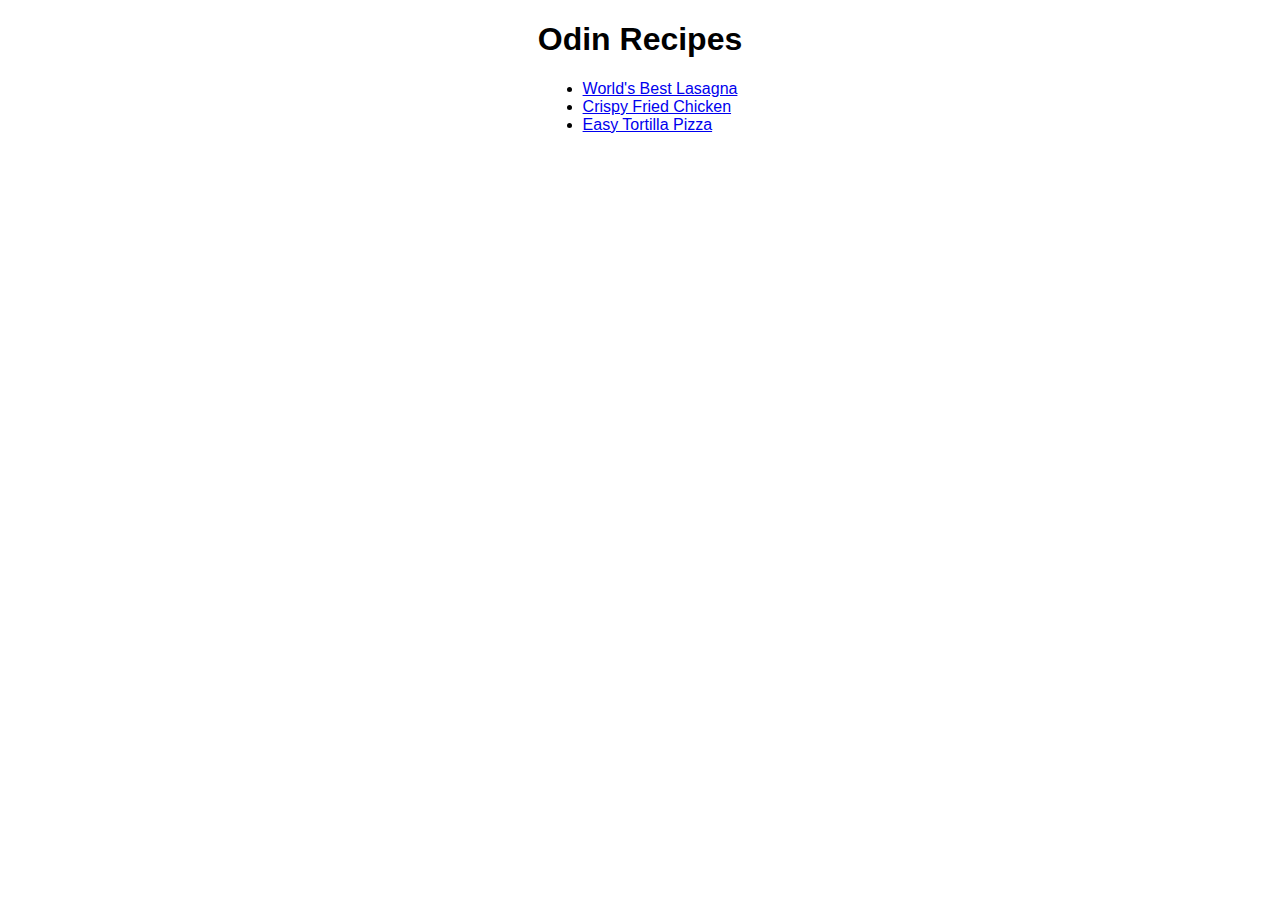
<file: index.html>
<!DOCTYPE html>
<html lang="en">
<head>
    <meta charset="UTF-8">
    <meta http-equiv="X-UA-Compatible" content="IE=edge">
    <meta name="viewport" content="width=device-width, initial-scale=1.0">
    <title>Odin Recipes</title>
    <link rel="stylesheet" href="style.css">
</head>
    <body>
        <!-- Recipe Hyperlinks-->
        <h1 id="Site-title">Odin Recipes</h1>
            <ul id="Site-links">
                <li><a href="recipes/lasagna.html">World's Best Lasagna</a></li>
                <li><a href="recipes/chicken.html">Crispy Fried Chicken</a></li>
                <li><a href="recipes/pizza.html">Easy Tortilla Pizza</a></li>
            </ul>
    </body>
</html>
</file>
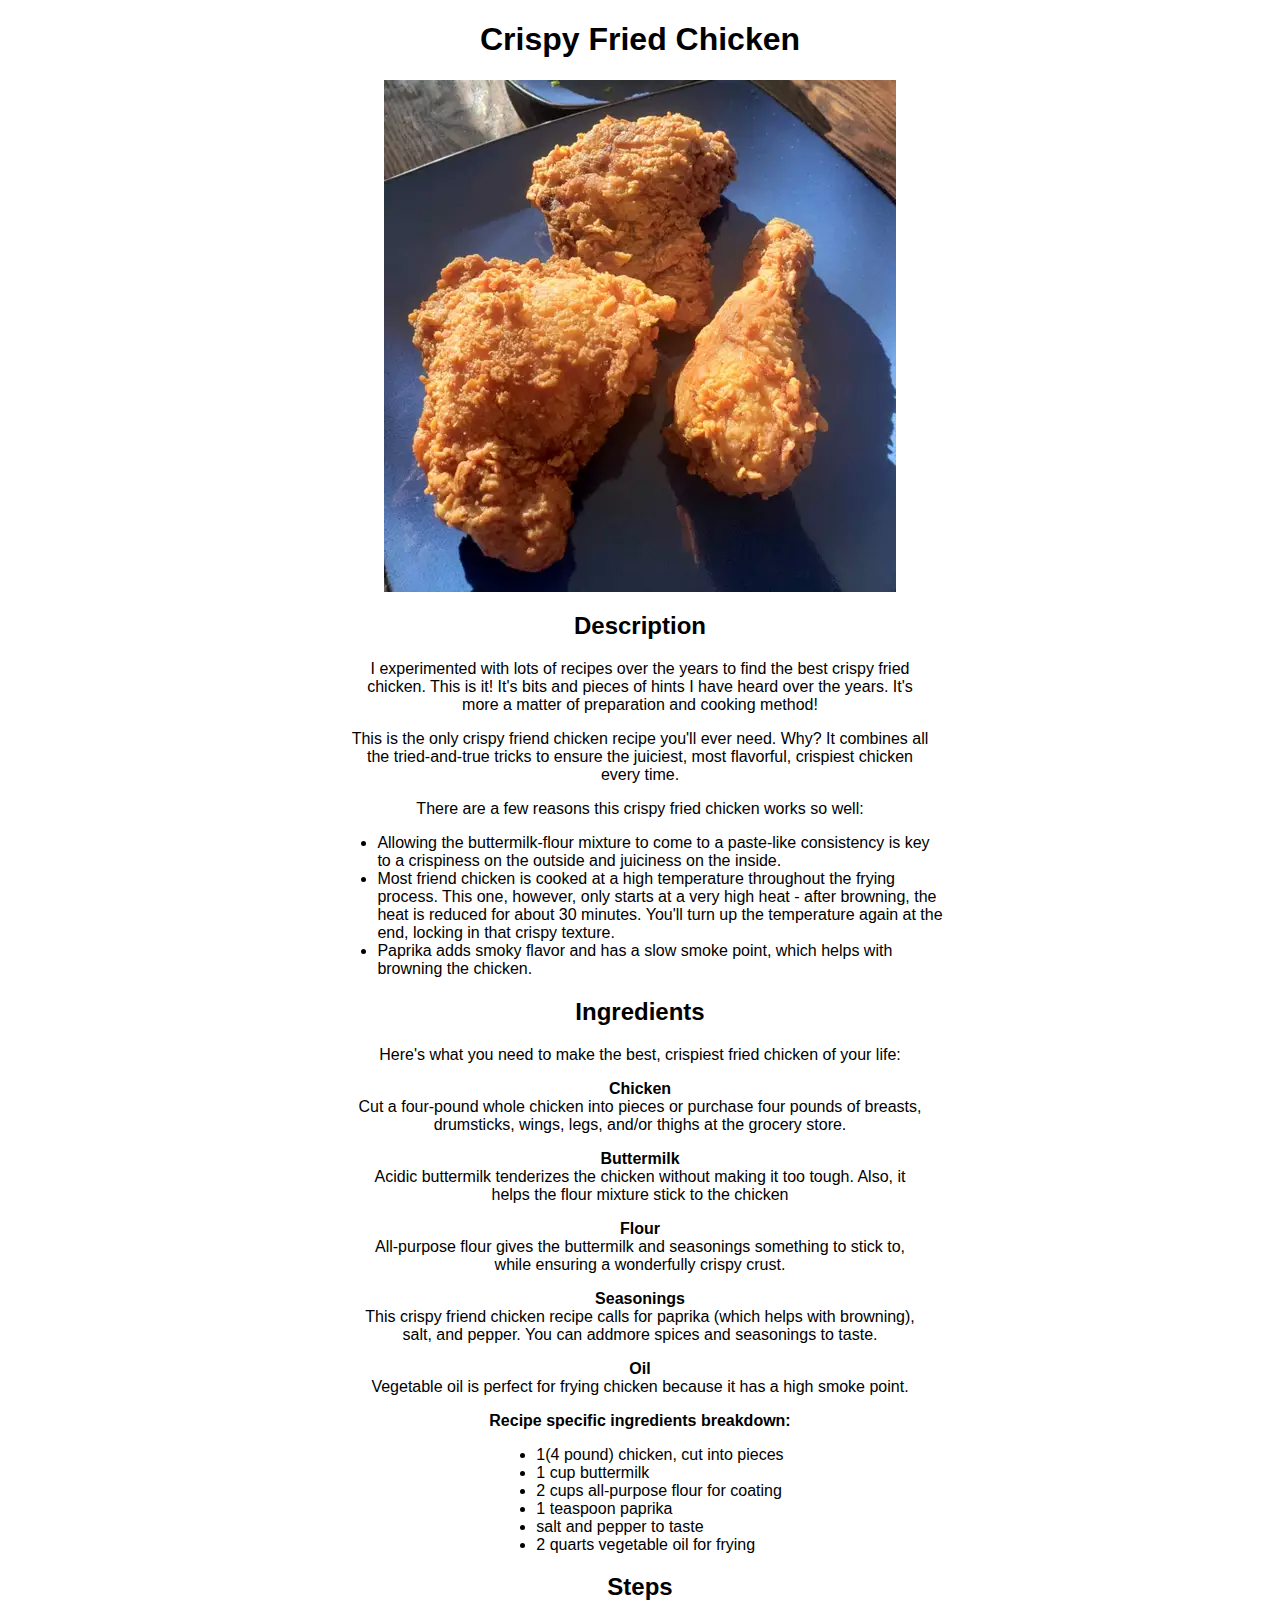
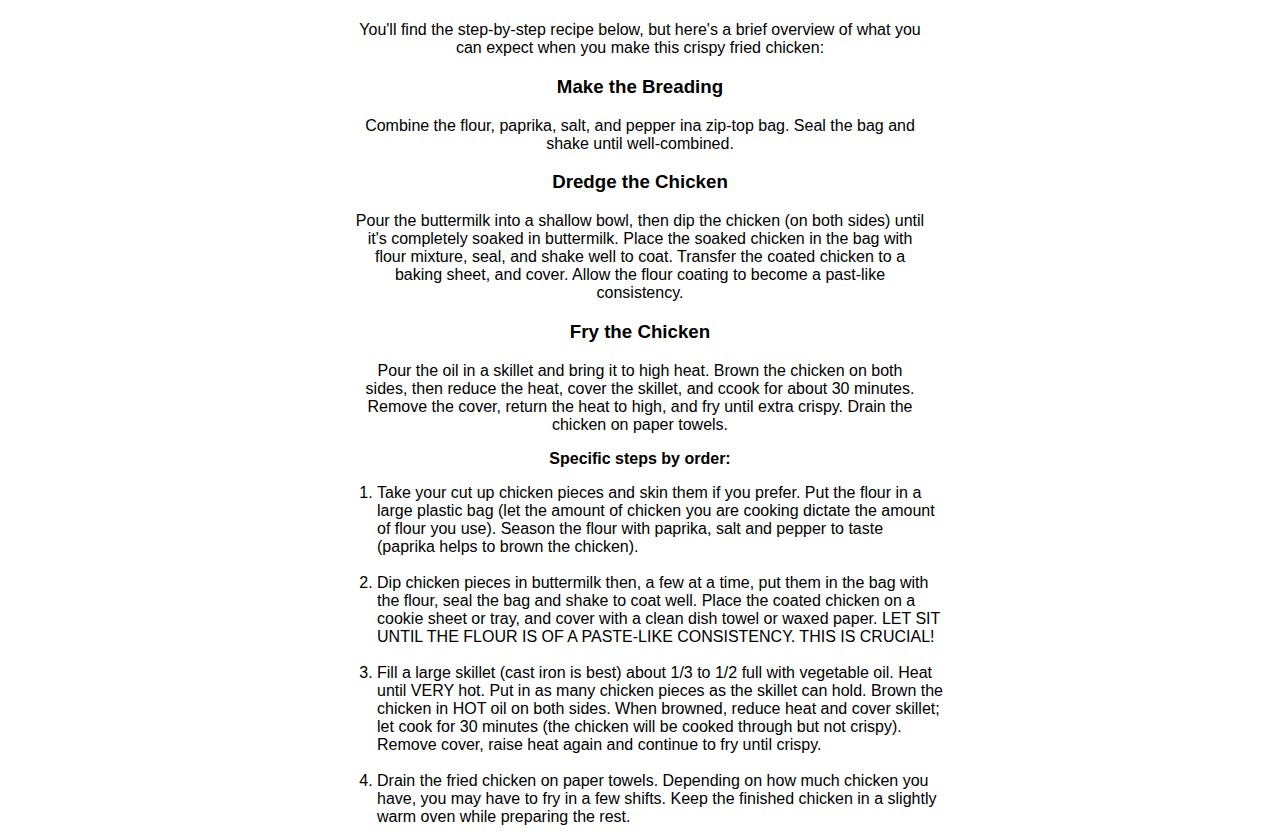
<file: recipes/chicken.html>
<!DOCTYPE html>
<html lang="en">
<head>
    <meta charset="UTF-8">
    <meta http-equiv="X-UA-Compatible" content="IE=edge">
    <meta name="viewport" content="width=device-width, initial-scale=1.0">
    <title>Fried Chicken Recipe</title>
    <link rel="stylesheet" href="../style.css">
</head>
    <body>
        <!--Recipe Header and Image-->
        <h1 id="Chicken-title">Crispy Fried Chicken</h1>
            <img src="../img/chicken.png" id="Chicken-image" alt="Picture of Fried Chicken">

                <h2>Description</h2>

                    <p>I experimented with lots of recipes over the years to find the best crispy fried<br>
                    chicken. This is it! It's bits and pieces of hints I have heard over the years. It's<br>
                    more a matter of preparation and cooking method!</p>

                    <p>This is the only crispy friend chicken recipe you'll ever need. Why? It combines all<br>
                    the tried-and-true tricks to ensure the juiciest, most flavorful, crispiest chicken<br>
                    every time.</p>
                    
                    <!--Additional description w/ unordered list integration-->
                    <p>There are a few reasons this crispy fried chicken works so well:</p>
                        <ul id="Chicken-initial-ul">
                            <li>Allowing the buttermilk-flour mixture to come to a paste-like consistency is key<br>
                            to a crispiness on the outside and juiciness on the inside.</li>
                            <li>Most friend chicken is cooked at a high temperature throughout the frying<br>process.
                            This one, however, only starts at a very high heat - after browning, the<br>
                            heat is reduced for about 30 minutes. You'll turn up the temperature again at the<br>
                            end, locking in that crispy texture.</li>
                            <li>Paprika adds smoky flavor and has a slow smoke point, which helps with<br>
                            browning the chicken.</li>
                        </ul>

                <h2>Ingredients</h2>

                    <p>Here's what you need to make the best, crispiest fried chicken of your life:</p>

                    <p><strong>Chicken</strong><br>
                    Cut a four-pound whole chicken into pieces or purchase four pounds of breasts,<br>
                    drumsticks, wings, legs, and/or thighs at the grocery store.</p>

                    <p><strong>Buttermilk</strong><br>
                    Acidic buttermilk tenderizes the chicken without making it too tough. Also, it<br>
                    helps the flour mixture stick to the chicken</p>

                    <p><strong>Flour</strong><br>
                    All-purpose flour gives the buttermilk and seasonings something to stick to,<br>
                    while ensuring a wonderfully crispy crust.</p>

                    <p><strong>Seasonings</strong><br>
                    This crispy friend chicken recipe calls for paprika (which helps with browning),<br>
                    salt, and pepper. You can addmore spices and seasonings to taste.</p>

                    <p><strong>Oil</strong><br>
                    Vegetable oil is perfect for frying chicken because it has a high smoke point.</p>

                    <p><strong>Recipe specific ingredients breakdown:</strong></p>

                    <ul id="Chicken-ingredients-ul">
                        <li>1(4 pound) chicken, cut into pieces</li>
                        <li>1 cup buttermilk</li>
                        <li>2 cups all-purpose flour for coating</li>
                        <li>1 teaspoon paprika</li>
                        <li>salt and pepper to taste</li>
                        <li>2 quarts vegetable oil for frying</li>
                    </ul>

                <h2>Steps</h2>

                    <p>You'll find the step-by-step recipe below, but here's a brief overview of what you<br>
                    can expect when you make this crispy fried chicken:</p>

                    <h3>Make the Breading</h3>
                    <p>Combine the flour, paprika, salt, and pepper ina zip-top bag. Seal the bag and<br>
                    shake until well-combined.</p>

                    <h3>Dredge the Chicken</h3>
                    <p>Pour the buttermilk into a shallow bowl, then dip the chicken (on both sides) until<br>
                    it's completely soaked in buttermilk. Place the soaked chicken in the bag with<br>
                    flour mixture, seal, and shake well to coat. Transfer the coated chicken to a<br>
                    baking sheet, and cover. Allow the flour coating to become a past-like<br>
                    consistency.</p>

                    <h3>Fry the Chicken</h3>
                    <p>Pour the oil in a skillet and bring it to high heat. Brown the chicken on both<br>
                    sides, then reduce the heat, cover the skillet, and ccook for about 30 minutes.<br>
                    Remove the cover, return the heat to high, and fry until extra crispy. Drain the<br>
                    chicken on paper towels.</p>
                    
                    <!--Steps w/ ordered list integration-->
                    <p><strong>Specific steps by order:</strong></p>

                    <ol id="Chicken-steps-ol">
                        <li>Take your cut up chicken pieces and skin them if you prefer. Put the flour in a<br>
                            large plastic bag (let the amount of chicken you are cooking dictate the amount<br>
                            of flour you use). Season the flour with paprika, salt and pepper to taste<br>
                            (paprika helps to brown the chicken).</li>

                            <br>

                        <li>Dip chicken pieces in buttermilk then, a few at a time, put them in the bag with<br>
                            the flour, seal the bag and shake to coat well. Place the coated chicken on a<br>
                            cookie sheet or tray, and cover with a clean dish towel or waxed paper. LET SIT<br>
                            UNTIL THE FLOUR IS OF A PASTE-LIKE CONSISTENCY. THIS IS CRUCIAL!</li>

                            <br>

                        <li>Fill a large skillet (cast iron is best) about 1/3 to 1/2 full with vegetable oil. Heat<br>
                            until VERY hot. Put in as many chicken pieces as the skillet can hold. Brown the<br>
                            chicken in HOT oil on both sides. When browned, reduce heat and cover skillet;<br>
                            let cook for 30 minutes (the chicken will be cooked through but not crispy).<br>
                            Remove cover, raise heat again and continue to fry until crispy.</li>

                            <br>

                        <li>Drain the fried chicken on paper towels. Depending on how much chicken you<br>
                            have, you may have to fry in a few shifts. Keep the finished chicken in a slightly<br>
                            warm oven while preparing the rest.</li>
                    </ol>

    
    </body>
</html>
</file>
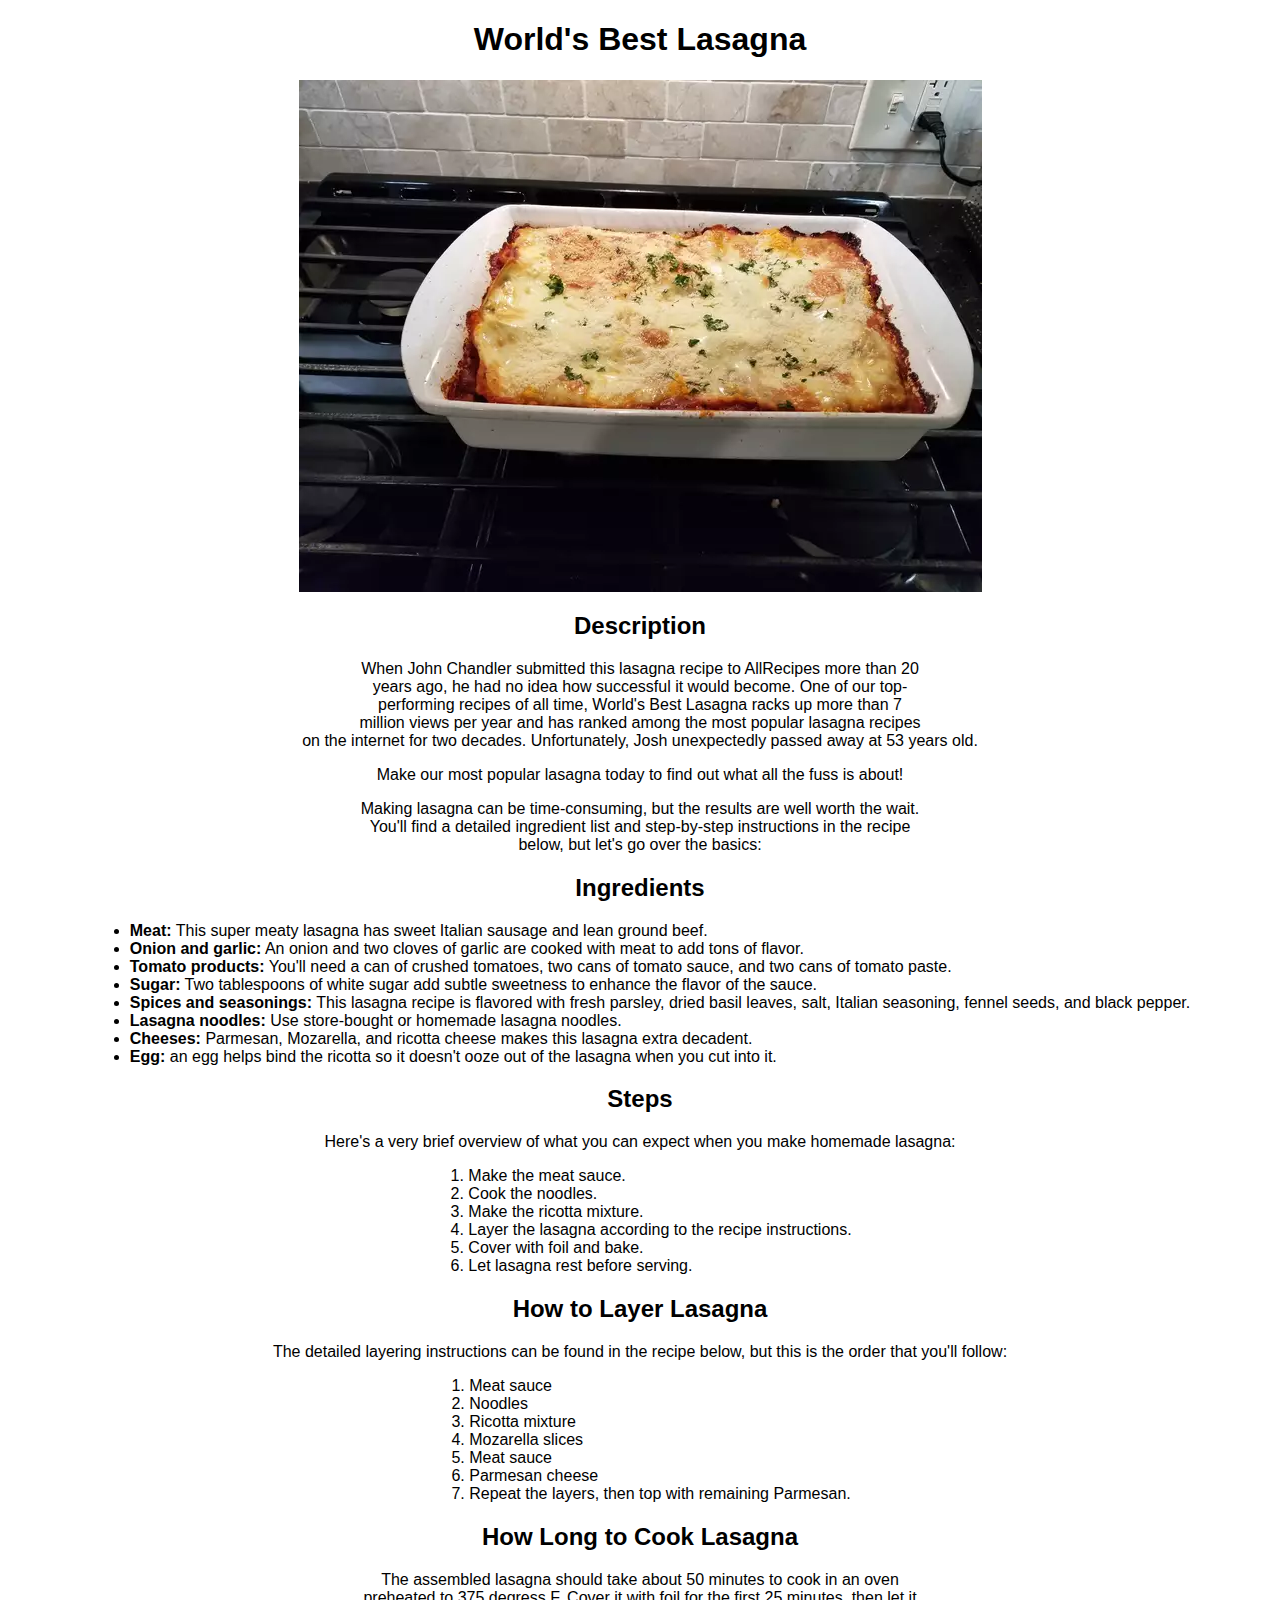
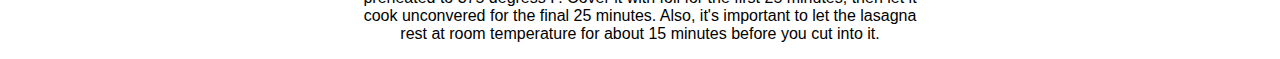
<file: recipes/lasagna.html>
<!DOCTYPE html>
<html lang="en">
<head>
    <meta charset="UTF-8">
    <meta http-equiv="X-UA-Compatible" content="IE=edge">
    <meta name="viewport" content="width=device-width, initial-scale=1.0">
    <title>Lasagna Recipe</title>
    <link rel="stylesheet" href="../style.css">
</head>
<body>
    <!--Recipe Header and Image-->
    <h1 id="Lasagna-title">World's Best Lasagna</h1>
        <img src="../img/lasagna.png" id="Lasagna-image" alt="Picture of a Lasagna">

            <h2>Description</h2>

                <p>When John Chandler submitted this lasagna recipe to AllRecipes more than 20<br>
                years ago, he had no idea how successful it would become. One of our top-<br>performing
                recipes of all time, World's Best Lasagna racks up more than 7<br> million views per year and
                has ranked among the most popular lasagna recipes<br> on the internet for two decades. Unfortunately,
                Josh unexpectedly passed away at 53 years old.</p>

                <p>Make our most popular lasagna today to find out what all the fuss is about!</p>

                <p>Making lasagna can be time-consuming, but the results are well worth the wait.<br>
                You'll find a detailed ingredient list and step-by-step instructions in the recipe<br>
                below, but let's go over the basics:</p>
            
            <!--Ingredients w/ Unordered list integration-->
            <h2>Ingredients</h2>
                <ul id="Lasagna-ingredients-ul">
                    <li><strong>Meat:</strong> This super meaty lasagna has sweet Italian sausage and lean ground beef.</li>
                    <li><strong>Onion and garlic:</strong>  An onion and two cloves of garlic are cooked with meat to add tons of flavor.</li>
                    <li><strong>Tomato products:</strong> You'll need a can of crushed tomatoes, two cans of tomato sauce, and two cans of tomato paste.</li>
                    <li><strong>Sugar:</strong> Two tablespoons of white sugar add subtle sweetness to enhance the flavor of the sauce.</li>
                    <li><strong>Spices and seasonings:</strong> This lasagna recipe is flavored with fresh parsley, dried basil leaves, salt, Italian seasoning, fennel seeds, and black pepper.</li>
                    <li><strong>Lasagna noodles:</strong> Use store-bought or homemade lasagna noodles.</li>
                    <li><strong>Cheeses:</strong> Parmesan, Mozarella, and ricotta cheese makes this lasagna extra decadent.</li>
                    <li><strong>Egg:</strong> an egg helps bind the ricotta so it doesn't ooze out of the lasagna when you cut into it.</li>
                </ul>
            <!--Steps w/ Ordered list integration-->
            <h2>Steps</h2>
                <p>Here's a very brief overview of what you can expect when you make homemade lasagna:</p>
                    <ol class="Lasagna-steps-ol">
                        <li>Make the meat sauce.</li>
                        <li>Cook the noodles.</li>
                        <li>Make the ricotta mixture.</li>
                        <li>Layer the lasagna according to the recipe instructions.</li>
                        <li>Cover with foil and bake.</li>
                        <li>Let lasagna rest before serving.</li>
                    </ol>

            <h2>How to Layer Lasagna</h2>
                    <p>The detailed layering instructions can be found in the recipe below, but this is
                    the order that you'll follow:</p>
                        <ol class="Lasagna-steps-ol two">
                            <li>Meat sauce</li>
                            <li>Noodles</li>
                            <li>Ricotta mixture</li>
                            <li>Mozarella slices</li>
                            <li>Meat sauce</li>
                            <li>Parmesan cheese</li>
                            <li>Repeat the layers, then top with remaining Parmesan.</li>
                        </ol>

            <h2>How Long to Cook Lasagna</h2>
                        <p>The assembled lasagna should take about 50 minutes to cook in an oven<br>
                        preheated to 375 degress F. Cover it with foil for the first 25 minutes,
                        then let it<br> cook unconvered for the final 25 minutes. Also, it's important
                        to let the lasagna<br> rest at room temperature for about 15 minutes before you
                        cut into it.</p>

</body>
</html>
</file>
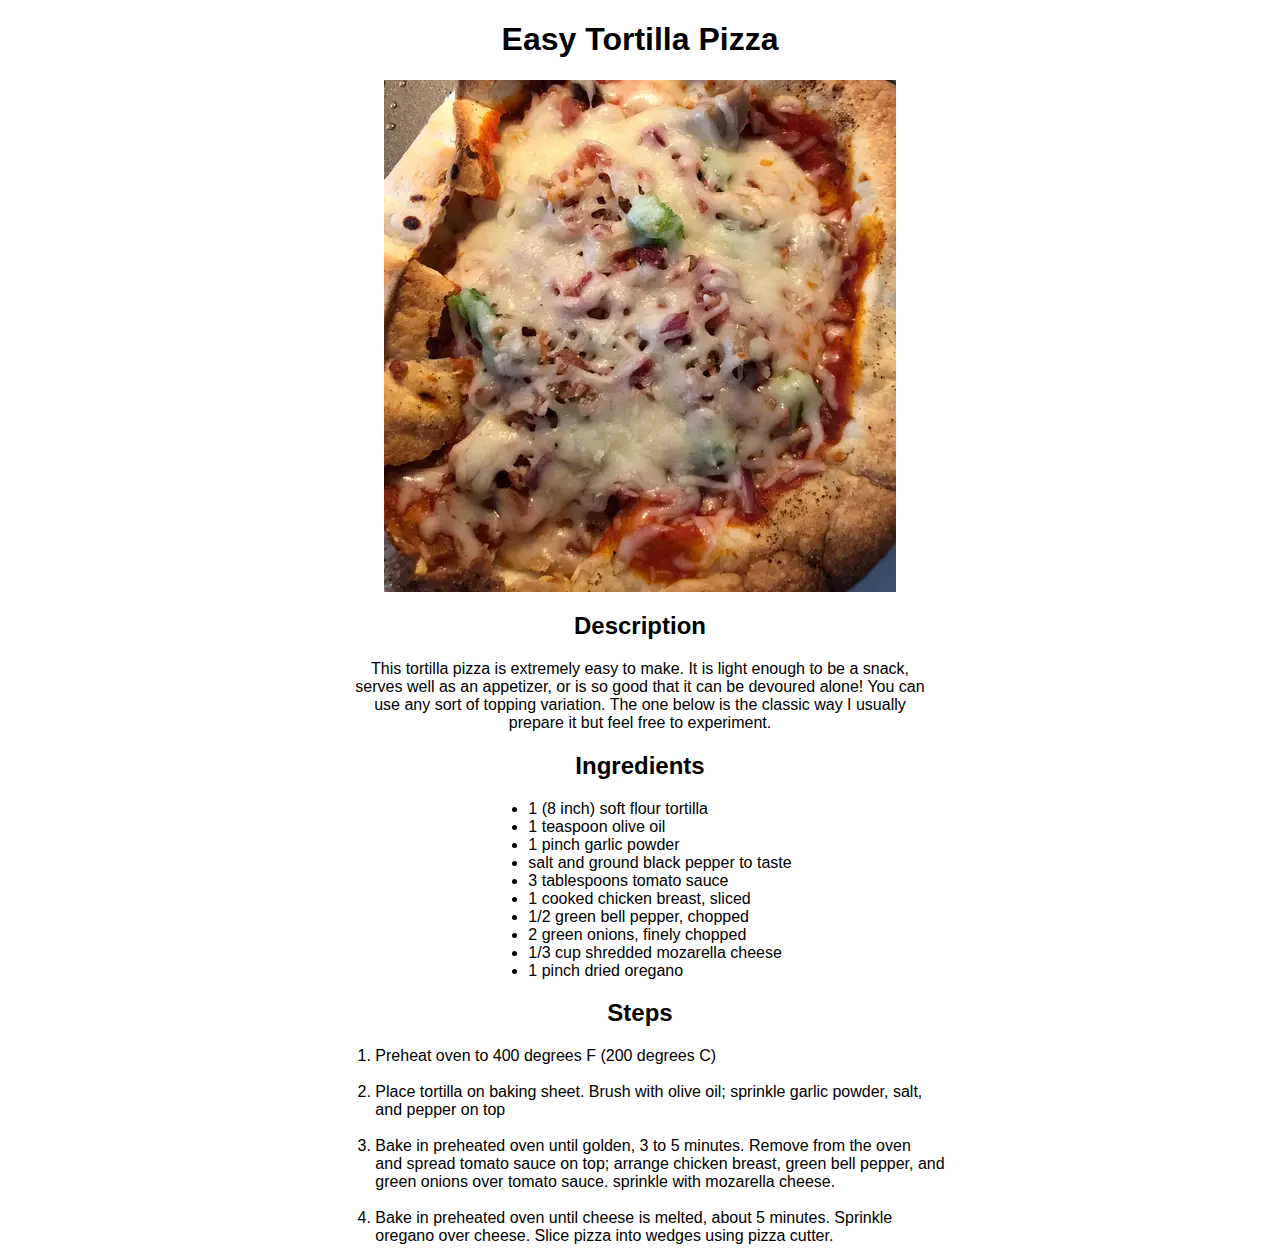
<file: recipes/pizza.html>
<!DOCTYPE html>
<html lang="en">
<head>
    <meta charset="UTF-8">
    <meta http-equiv="X-UA-Compatible" content="IE=edge">
    <meta name="viewport" content="width=device-width, initial-scale=1.0">
    <title>Pizza Recipe</title>
    <link rel="stylesheet" href="../style.css">
</head>
    <body>
            <!--Recipe Header and Image-->
            <H1 id="Pizza-title">Easy Tortilla Pizza</H1>
                <img src="../img/pizza.png" id="Pizza-image" alt="Picture of Pizza">

                    <h2>Description</h2>

                    <p>This tortilla pizza is extremely easy to make. It is light enough to be a snack,<br>
                    serves well as an appetizer, or is so good that it can be devoured alone! You can<br>
                    use any sort of topping variation. The one below is the classic way I usually<br>
                    prepare it but feel free to experiment.</p>
                    
                    <!--Ingredients w/ Unordered list integration-->
                    <h2>Ingredients</h2>

                        <ul id="Pizza-ingredients-ul">
                            <li>1 (8 inch) soft flour tortilla</li>
                            <li>1 teaspoon olive oil</li>
                            <li>1 pinch garlic powder</li>
                            <li>salt and ground black pepper to taste</li>
                            <li>3 tablespoons tomato sauce</li>
                            <li>1 cooked chicken breast, sliced</li>
                            <li>1/2 green bell pepper, chopped</li>
                            <li>2 green onions, finely chopped</li>
                            <li>1/3 cup shredded mozarella cheese</li>
                            <li>1 pinch dried oregano</li>
                        </ul>
                        
                    <!--Steps w/ Ordered list integration-->
                    <h2>Steps</h2>

                        <ol id="Pizza-steps-ol">
                            <li>Preheat oven to 400 degrees F (200 degrees C)</li>

                            <br>

                            <li>Place tortilla on baking sheet. Brush with olive oil; sprinkle garlic powder, salt,<br>
                                and pepper on top</li>

                            <br>

                            <li>Bake in preheated oven until golden, 3 to 5 minutes. Remove from the oven<br>
                            and spread tomato sauce on top; arrange chicken breast, green bell pepper, and<br>
                            green onions over tomato sauce. sprinkle with mozarella cheese.</li>

                            <br>

                            <li>Bake in preheated oven until cheese is melted, about 5 minutes. Sprinkle<br>
                            oregano over cheese. Slice pizza into wedges using pizza cutter.</li>
                        </ol>
    </body>
</html>
</file>
<file: style.css>
/*
    Site-general styling rules
*/
body {
    font-family: Arial, Helvetica, sans-serif;
}

h2, h3,
p {
    text-align: center;
}

#Site-title {
    text-align: center;
}

#Site-links {
    display: table;
    margin: auto;
}
/*
    Chicken-page styling rules
*/
#Chicken-title {
    text-align: center;
}

#Chicken-image {
    display: block;
    margin-left: auto;
    margin-right: auto;
}

#Chicken-initial-ul {
    display: table;
    margin: auto;
}

#Chicken-ingredients-ul {
    display: table;
    margin: auto;
}

#Chicken-steps-ol {
    display: table;
    margin: auto;
}
/*
    Lasagna-page styling rules
*/
#Lasagna-title {
    text-align: center;
}

#Lasagna-image {
    display: block;
    margin-left: auto;
    margin-right: auto;
}

#Lasagna-ingredients-ul {
    display: table;
    margin: auto;
}

.Lasagna-steps-ol {
    display: table;
    margin: auto;
}

.Lasagna-steps-ol.two {
    display: table;
    margin: auto;
}
/*
    Pizza-page styling rules
*/
#Pizza-title {
    text-align: center;
}

#Pizza-image {
    display: block;
    margin-left: auto;
    margin-right: auto;
}

#Pizza-ingredients-ul {
    display: table;
    margin: auto;
}

#Pizza-steps-ol {
    display: table;
    margin: auto;
}
</file>
